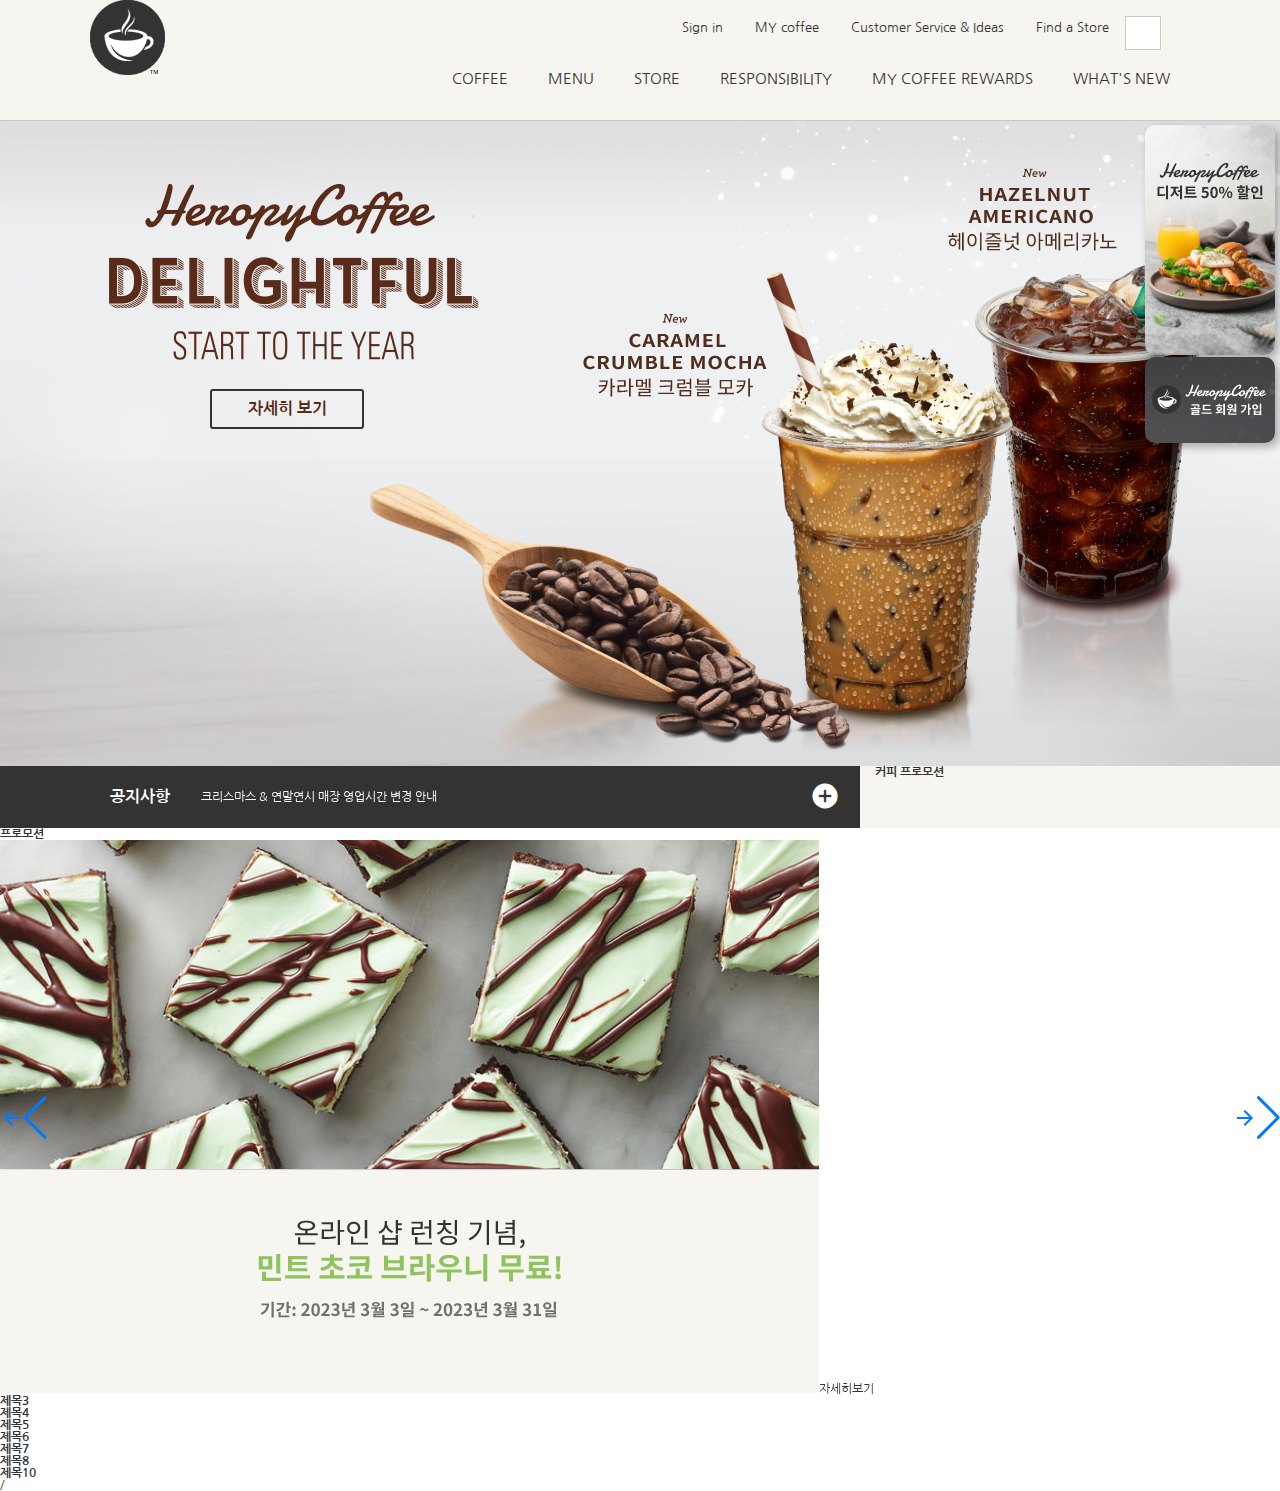
<file: heropy-coffee-main/index.html>
<!DOCTYPE html>
<html lang="ko">
<head>
    <meta charset="UTF-8">
    <meta http-equiv="X-UA-Compatible" content="IE=edge">
    <meta name="viewport" content="width=device-width, initial-scale=1.0">
    <meta property="og:type" content="website" />
    <meta property="og:site_name" content="Heropy coffee"/>
    <meta property="og:title" content="Heropy Coffee Landing" />
    <meta property="og:description" content="헤로피커피는 세계에서 가장 큰 다국적 커피 전문점으로, 64개국에서 총 23,187개의 매점을 운영하고 있습니다."/>
    <meta property="og:image" content="./images/for_seo.jpg"/>
    <meta property="og:url" content="https://epic-darwin-271c77.netlify.app" />
    <!--Twitter Cards-->
    <meta property="twitter:card" content="summary"/>
    <meta property="twiiter:site" content="heropycoffce"/>
    <meta property="twitter:title" content="Heropy Coffee Landing"/>
    <meta property="description" content="헤로피커피는 세계에서 가장 큰 다국적 커피 전문점으로, 64개국에서 총 23,187개의 매점을 운영하고 있습니다."/>
    <meta property=":image" content="./images/for_seo.jpg" />
    <meta property=":url" content="https://epic-darwin-271c77.netlify.app" />
    <title>heropy-coffce-main</title>

    <!--구글 폰트-->
    <link href="https://fonts.googleapis.com/css2?family=Material+Icons"rel="stylesheet">

    <!--파비콘-->
    <link href="./images/XvKfCjjc.ico" rel="shortcut icon" type="image/x-icon">

    <!--초기화 서식-->
    <link rel="stylesheet" href="./css/reset.css" type="text/css">

    <!--레이아웃 서식-->
    <link rel="stylesheet" href="./css/layout.css" type="text/css">

    <!--베이스 서식-->
    <link rel="stylesheet" href="./css/base.css" type="text/css">

    <!--메인 서식-->
    <link rel="stylesheet" href="./css/main.css" type="text/css">
    
    <!-- 스와이퍼 슬라이드 서식 -->
    <link rel="stylesheet" href="https://cdn.jsdelivr.net/npm/swiper@8/swiper-bundle.min.css"/>

    <!-- 벤더 프리픽스 -->
    <script src="./script/prefixfree.min.js"></script>

    <!-- 부드러운 애니메이션 스크립트 서식-->
    <script src="https://cdnjs.cloudflare.com/ajax/libs/gsap/3.11.2/gsap.min.js"></script>

    <!-- 메인 스크립트 -->
    <script src="./script/main.js" defer></script>
</head>
<body>
    <header>
        <div class="inner">
            <h1>
                <a href="index.html" href="메인페이지로 바로가기">
                    <img src="./images/logo.png" alt="상단로고">
                </a>
            </h1>
            <nav class="sub_mnu">
                <ul>
                    <li><a href="" title="회원가입">Sign in</a></li>
                    <li><a href="" title="커피">MY coffee</a></li>
                    <li><a href="" title="고객서비스">Customer Service &amp; Ideas</a></li>
                    <li><a href="" title="매장찾기">Find a Store</a></li>
                </ul>
            <!-- 검색폼 양식 -->
            <div class="search">
                <input type="search" placeholder="검색어 입력">
            <label for="search">
                <span class="material-icons">search</span>
            </div>
            </nav>

    <nav class="gnb">
            <ul>
                <li><a href="#" title="커피">coffee</a>
                    <div class="item_content">
                    <div class="sub_wrap">
                <dl class="sub">
                    <dt>커피</dt>
                            <dd><a href="" title=" ">헤로피커피 원두</a></dd>
                            <dd><a href="" title=" ">헤로피커피 비아</a></dd>
                            <dd><a href="" title="">헤로피커피 오라가미</a></dd>
                </dl>
                <dl class="sub">
                    <dt>에스프레소 음료</dt>
                            <dd><a href="#" title="">도피오</a></dd>
                            <dd><a href="#" title="">에스프레소 마키아또</a></dd>
                            <dd><a href="#" title="">아메리카노</a></dd>
                            <dd><a href="#" title="">마키아또</a></dd>
                            <dd><a href="#" title="">카푸치노</a></dd>
                            <dd><a href="#" title="">라떼</a></dd>
                            <dd><a href="#" title="">모카</a></dd>
                            <dd><a href="#" title="">리스트레또 비안코</a></dd>
                </dl>
                <dl class="sub">
                    <dt>커피이야기</dt>
                            <dd><a href="#" title="">로스트 스팩트럼</a></dd>
                            <dd><a href="#" title="">최상의 아라비카 원두</a></dd>
                            <dd><a href="#" title="">한 잔의 커피가 완성되기까지</a></dd>
                            <dd><a href="#" title="">클로버 커피 추출 시스템</a></dd>
                </dl>
                <dl class="sub">
                    <dt>최상의 커피를 즐기는 법</dt>
                            <dd><a href="" title="">커피 프레스</a></dd>
                            <dd><a href="" title="">푸어 오버</a></dd>
                            <dd><a href="" title="">아이스 푸어 오버</a></dd>
                            <dd><a href="" title="">커피 메이커</a></dd>
                            <dd><a href="" title="">리저브를 매장에서 다양하게 즐기는 법</a></dd>
                </dl>
                    </div>
                    <div class="content_texture">
                        <div class="inner">
                        <h4>나와 어울리는 커피 찾기</h4>
                        <p>여러분에게 어울리는 커피를 찾아드립니다.</p>
                        <h4>최상의 커피를 즐기는 법</h4>
                        <p>여러가지 방법을 통해 다양한 풍미의 커피를 즐겨보세요.</p>
                        </div>
                    </div>
                </div>
                </li>
                <li><a href="#" title="메뉴">menu</a>
                    <div class="item_content">
                    <div class="sub_wrap">
                            <dl class="sub">
                                <dt>음료</dt>
                                    <dd><a href="" title="">콜드 브루</a></dd>
                                    <dd><a href="" title="">브루드 커피</a></dd>
                                    <dd><a href="" title="">에스프레소</a></dd>
                                    <dd><a href="" title="">프라프치노</a></dd>
                                    <dd><a href="" title="">블렌디드 음료</a></dd>
                                    <dd><a href="" title="">헤로피 커피 피지오</a></dd>
                                    <dd><a href="" title="">티(티바나)</a></dd>
                                    <dd><a href="" title="">기타 제조 음료</a></dd>
                                    <dd><a href="" title="">주스(병음료)</a></dd>   
                            </dl>
                            <dl class="sub">
                                <dt>푸드</dt>
                                    <dd><a href="#" title="">베이커리</a></dd>
                                    <dd><a href="#" title="">케익</a></dd>
                                    <dd><a href="#" title="">샌드위치 &#x0026; 샐러드</a></dd>
                                    <dd><a href="#" title="">따듯한 푸드</a></dd>
                                    <dd><a href="#" title="">과일 &#x0026; 요거트</a></dd>
                                    <dd><a href="#" title="">스낵 &#x0026; 미니 디저트</a></dd>
                                    <dd><a href="#" title="">아이스크림</a></dd>
                            </dl>
                            <dl class="sub">
                                <dt>상품</dt>
                                    <dd><a href="#" title="">머그</a></dd>
                                    <dd><a href="#" title="">글라스</a></dd>
                                    <dd><a href="#" title="">플라스틱 텀블러</a></dd>
                                    <dd><a href="#" title="">스테인리스 텀블러</a></dd>
                                    <dd><a href="#" title="">보온병</a></dd>
                                    <dd><a href="#" title="">액세서리</a></dd>
                                    <dd><a href="#" title="">커피 용품</a></dd>
                                    <dd><a href="#" title="">패키지 티(티바나)</a></dd>
                            </dl>
                            <dl class="sub">
                                <dt>카드</dt>
                                    <dd><a href="" title="">실물카드</a></dd>
                                    <dd><a href="" title="">e-Gift 카드</a></dd>
                </li>
                <li><a href="#" title="스토어">store</a>
                    <div class="item_content">
                    <div class="sub_wrap">
                            <dl class="sub">
                                <dt>매장 찾기</dt>
                                    <dd><a href="" title="">퀵 검색</a></dd>
                                    <dd><a href="" title="">지역 검색</a></dd>
                                    <dd><a href="" title="">My 매장</a></dd>
                            </dl>
                                <dl class="sub">
                                <dt>매장이야기</dt>
                                    <dd><a href="" title="">청담스타</a></dd>
                                    <dd><a href="" title="">티바나 인스파이어드 매장</a></dd>
                                    <dd><a href="" title="">파마에파크</a></dd>
                    </div>
                    </div>
                </li>
                <li><a href="#" title="사회참여활동">responsibility</a>
                <div class="item_content">
                    <div class="sub_wrap">
                            <dl class="sub">
                                <dt>지역 사회 참여 활동</dt>
                                    <dd><a href="" title="">희망배달 캠패인</a></dd>
                                    <dd><a href="" title="">재능기부 카페 소식</a></dd>
                                    <dd><a href="" title="">커뮤니티 스토어</a></dd>
                                    <dd><a href="" title="">청년인재 양성</a></dd>
                                    <dd><a href="" title="">우리 농산물 사랑 캠페인</a></dd>
                                    <dd><a href="" title="">우리 문화 지키기</a></dd>
                            </dl>
                            <dl class="sub">
                                <dt>환경보호 활동</dt>
                                    <dd><a href="#" title="">환경 발자국 줄이기</a></dd>
                                    <dd><a href="#" title="">일회용 컵 없는 매장</a></dd>
                                    <dd><a href="#" title="">커피 원두 재활용</a></dd>
                            </dl>
                            <dl class="sub">
                                <dt>윤리 구매</dt>
                                    <dd><a href="#" title="">윤리적 원두 구매</a></dd>
                                    <dd><a href="#" title="">공정무역 인증</a></dd>
                                    <dd><a href="#" title="">커피 농가 지원 활동</a></dd>
                            </dl>
                </li>
            <li><a href="#" title="커피 리워즈">my coffee rewards</a>
                <div class="item_content">
                    <div class="sub_wrap">
                        <dl class="sub">
                            <dt>마이 헤로피커피 리워즈</dt>
                            <dd><a href="#" title="">마이 리워즈 소개</a></dd>
                            <dd><a href="#" title="">등급 및 혜택</a></dd>
                            <dd><a href="#" title="">헤로피커피 별</a></dd>
                            <dd><a href="#" title="">자주하는 질문</a></dd>
                        </dl>
                        <dl class="sub">
                            <dt>헤로피커피 카드</dt>
                            <dd><a href="#" title="">카드 소개</a></dd>
                            <dd><a href="#" title="">카드 갤러리</a></dd>
                            <dd><a href="#" title="">등록 및 조회</a></dd>
                            <dd><a href="#" title="">충전 및 이용안내</a></dd>
                            <dd><a href="#" title="">분실신고/환불신청</a></dd>
                            <dd><a href="#" title="">자주하는 질문</a></dd>
                        </dl>
                        <dl class="sub">
                            <dt>카드e-Gift</dt>
                            <dd><a href="#" title="">카드e-Gift소개</a></dd>
                            <dd><a href="#" title="">이용안내</a></dd>
                            <dd><a href="#" title="">선물하기</a></dd>
                            <dd><a href="#" title="">자주하는 질문</a></dd>
                        </dl>
                    </div>
                    <div class="content_texture">
                        <div>
                            <h4>카드 등록하기</h4>
                            <p>카드 등록 후 리워즈 서비스를 누리고 사용내역도 조회해보세요.</p>
                        </div>
                    </div>
                </div>
            </li>
            <li><a href="#" title="새소식">what's new</a>
                <div class="item_content">
                    <div class="sub_wrap">
                        <dl class="sub">
                            <dt>프로모션 &amp; 이벤트</dt>
                            <dd><a href="#" title="">전체</a></dd>
                            <dd><a href="#" title="">카드</a></dd>
                            <dd><a href="#" title="">마이 리워즈</a></dd>
                            <dd><a href="#" title="">온라인</a></dd>
                            <dd><a href="#" title="">2017 플래너</a></dd>
                        </dl>
                        <dl class="sub">
                            <dt>새소식</dt>
                            <dd><a href="#" title="">전체</a></dd>
                            <dd><a href="#" title="">상품 출시</a></dd>
                            <dd><a href="#" title="">문화</a></dd>
                            <dd><a href="#" title="">사회공헌</a></dd>
                            <dd><a href="#" title="">카드출시</a></dd>
                        </dl>
                        <dl class="sub">
                            <dt>매장별 이벤트</dt>
                            <dd><a href="#" title="">일반 매장</a></dd>
                            <dd><a href="#" title="">신규 매장</a></dd>
                        </dl>
                    </div>
                    <div class="content_texture">
                        <div>
                            <h4>매장별 이벤트</h4>
                            <p>매장 이벤트 정보를 확인 하실 수 있습니다.</p>
                            <h4>소설</h4>
                            <p>다양한 SNS 채널을 통해 커피를 만나보세요	&#33;</p>
                        </div>
                    </div>
                </div>
            </li>
        </ul>
    </nav>
    </div>
    </header>

<main>
    <section class="visual">
            <h2>메인 비주얼 이미지</h2>
        <div class="inner">
        <div class="title fadeln">
        <img src="./images/visual_title.png" alt=""><a href="#" title="자세히 보기" class="detail_btn">자세히 보기</a>
        </div>

        <div class="fadeln">
        <img src="./images/visual_cup1.png" alt="cup1" class="cup1">
        <img src="./images/visual_cup1_text.png" alt="" class="cup1_txt">
        </div>

        <div class="fadeln">
            <img src="./images/visual_cup2.png" alt="cup2"
            class="cup2">
            <img src="./images/visual_cup2_text.png" alt="" class="cup2_txt">
        </div>

        <div class="fadeln">
            <img src="./images/visual_spoon.png" alt="spoon"
            class="spoon">
        </div>

        
        </div>
    </section>

    <section class="notice">
            <div class="n_inner">
                <div class="n_inner_left">
                    <h2>공지사항</h2>
                    <div class="swiper s_notice">
                        <div class="swiper-wrapper">
                            <div class="swiper-slide"><a href="javascript:void(0)" title="">크리스마스 & 연말연시 매장 영업시간 변경 안내</a></div>
                            <div class="swiper-slide"><a href="javascript:void(0)" title="">[당첨자 발표] 커피 영수증 이벤트</a></div>
                            <div class="swiper-slide"><a href="javascript:void(0)" title="">애플리케이션 버전 업데이트 안내</a></div>
                            <div class="swiper-slide"><a href="javascript:void(0)" title="">[당첨자 발표] 전자영수증 이벤트</a></div>
                        </div>
                    </div>
                    <i class="material-icons">add_circle</i>
                </div>

                <div class="n_inner_right">
                <h2>커피 프로모션</h2>
                <i class="material-icons">upload</i>
                </div>
            </div>
    </section>

    <section class="Promotion">
            <h2>프로모션</h2>
            <div class="swiper proslide">
            <div class="swiper-wrapper">
                <div class="swiper-slide"><a href="javascript:void(0);" title="프로모션1" class="btn"><img src="./images/promotion_slide1.jpg" alt="">자세히보기</a>
                </div>
                <div class="swiper-slide"><a href="javascript:void(0);" title="프로모션2" class="btn"><img src="./images/promotion_slide2.jpg" alt="">자세히보기</a></div>
                <div class="swiper-slide" ><a href="javascript:void(0);" title="프로모션3" class="btn"><img src="./images/promotion_slide3.jpg" alt="">자세히보기</a></div>
                <div class="swiper-slide"><a href="javascript:void(0);" title="프로모션4" class="btn"><img src="./images/promotion_slide4.jpg" alt="">자세히보기</a></div>
                <div class="swiper-slide"><a href="javascript:void(0);" title="프로모션5" class="btn"><img src="./images/promotion_slide5.jpg" alt="">자세히보기</a></div> 
            </div>
                <div class="swiper-pagination"></div>
                <div class="swiper-button-prev">
                    <span class="material-icons">arrow_back</span>
                </div>

                <div class="swiper-button-next">
                    <span class="material-icons">arrow_forward</span>
                </div>
            </div>
        </section>
        <section><h2 class="event">제목3</h2></section>
        <section><h2 class="month">제목4</h2></section>
        <section><h2 class="year">제목5</h2></section>
        <section><h2 class="ithing">제목6</h2></section>
        <section><h2 class="cha">제목7</h2></section>
        <section><h2 class="car">제목8</h2></section>
        <section><h2 class="title">제목9</h2></section>
        <section><h2 class="hi">제목10</h2></section>
        <!-- 배너 배지 -->
        <aside class="badges">
            <a href="#" title="디저트 50%할인">
                <img src="./images/badge1.jpg" alt="">
            </a>
            <br>
            <a href="#" title="골드 회원 가입">
                <img src="./images/badge2.jpg" alt="">
            </a>
        </aside>
    </main>

    <footer></footer>
     <!-- Swiper JS -->
     /

     <!-- Initialize Swiper -->
     <script>
       var swiper = new Swiper(".s_notice", {
         direction: "vertical",
         autoplay: true,
         loop:true,
       });
       var swiper = new Swiper(".proSlide", {
        slidesPerView : 3,
        spaceBetween: 10,
        centeredSlides:true,
        pagination: {
            el:".swiper-pragination",
            clickable: true,
        },
        loop:true,
        autoplay: true,
        navigation: {
            nextEl:".swiper-button-next",
            prevEl:".siper-button-prev",
        }
       })
     </script>
</body>
</html>
</file>
<file: heropy-coffee-main/css/layout.css>
@charset "utf-8";

header{
    background:#f6f5f0;
    position:fixed;top:0px;
    width:100%;
    z-index:100;
    border-bottom:1px solid #c8c8c8;
}
header .inner{
    width:1100px;
    height:120px;
    margin:0px auto;
    position: relative;
}
header .innet h1{padding-top:20px;}
.sub_mnu{
    position:absolute;
    right:0px;top:10px;
    display: flex;
}
.sub_mnu > ul{
    display:flex;
}
.sub_mnu > ul > li{
    position:relative;
}
.sub_mnu > ul > li::before{
    content:"";
    width: 1px;height:12px;
    background: #c8c8c8;
    position: block;
    top:12px;bottom:0px;
}
.sub_mnu > ul > li:first-child::before{
    display:none;
}

.sub_mnu > ul > li > a{
    padding:11px 16px;
    display:block;
    font-size:13px;
}
.search{
    position:relative;
    height:34px;
}
.search input{
    width:36px;height: 34px;
    padding:4px 10px;
    border:1px solid #ccc;
    outline:none;
    background:#fff;
    color:#777;
    transition:width 0.4s;
}
.search input:focus{
    width:190px;
    border-color:#ea9926;
}
.search .material-icons{
    height:24px;
    transform:translate(-34px,11px);
    font-size:26px;
    transition:0.4s;
}
.search input+label .material-icons{
    opacity:0;
}

/*메인메뉴 서식*/
.gnb{
    position:absolute;
    bottom:0px;right:0px
}
.gnb > ul{
    display:flex;
}
.gnb > ul > li{}
.gnb > ul > li > a{
    text-transform: uppercase;
    font-size:15px;
    padding:10px 20px 34px 20px;
    display:block;
}
.gnb > ul > li > a:hover{
    color:#ea9926;
    display:block;
    background-color:#2c2a29;
    border-radius: 6px 6px 0 0;
}
.gnb > ul > li:hover .item_content{
    display:block;
}

/* 서브메뉴 박스 */
.item_content{
    width:100%;
    position:fixed;
    left:0px;
    background:#2c2a29;
    display: none;
}
.sub_wrap{
    width:1100px;   
    margin:0px auto;
    position:relative;
    display:flex;
}
.sub{
    padding:20px 0px;
}
.sub dt, .sub dd{
    width:220px;}
.sub dt{
    padding:3px 0px 12px 0px;
    font-size:14px;
    color:#fff;

}
.sub dd a{
    padding:5px 0;
    font-size:12px;
    color:#999;
    cursor: pointer;
    line-height:180%;
}
.sub dd a:hover{
color:#ea9926;
}
.content_texture{
    background-image:url('../images/main_menu_pattern.jpg');
    padding:30px 0px 10px 0px;
    font-size:12px;
}
.content_texture h4{
    color: #999;
    font-weight: 900;
}
.content_texture p{
    color:#ea9926;
    margin: 4px 0 14px;
}

main{}
section{}
.visual{}
.notice{}
.banner{}
.event{}
.month{}
.year{}
.ithing{}
.cha{}
.car{}
.title{}
footer{}
</file>
<file: heropy-coffee-main/css/base.css>
@charset "utf-8";

@import url('https://fonts.googleapis.com/css2?family=Nanum+Gothic:wght@400;700&display=swap');


body{
    font-family:"Nanum Gothic",sans-serif;
    font-size:12px; /*16이 기본이지만 보통글자는 12로 설정함*/
    color:#333; /* 글자색은 검정이지만 회색으로 설정함 - 웹접근성이 좋게 하기 위함.*/
}
a{
    text-decoration:none;
    color:#333;
}
</file>
<file: heropy-coffee-main/css/main.css>
@charset "utf-8";

main{padding-top:120px;}

.badges{
    width:130px;
    position:fixed;
    right:5px;top:125px;
    z-index:90;
}
.badges img{
    border-radius: 10px;
    box-shadow:4px 4px 10px rgba(0,0,0,0.3);
}

/* 비주얼영역서식 */
.visual{
    height:646px;
    background:url('../images/visual_bg.jpg');
}
.visual > h2{display:none;}
.visual .inner{
    width: 1100px;height:646px;
    margin:0px auto;
    position:relative;
}
.title,.cup1,.cup1_txt,.cup2,.cup2_txt,.spoon{position:absolute;
}
.title{top:40px;left:-10px;}
.cup1{bottom:0px;right:-47px;}
.cup1_txt{top:40px;right:60px;}
.cup2{bottom:0px;right:162px;}
.cup2_txt{top:186px;right:412px;}
.spoon{bottom:0px;left:275px;}

.detail_btn{
    width:130px; padding:10px;
    border:4px; border:2px solid #333;
    font-size:16px; font-weight: 700;
    text-align: center; display:block;
    transition:0.4s; color:#592b18;
    transform:translateX(130px);
    border-radius:3px;
}
.detail_btn:hover{
    color:#fff;
    background:#592b18;
}
.fadein{
    opacity: 0;
}
/* 공지사항 서식 */
.notice{
    height:62px;

    background: rgb(51,51,51);
    background: linear-gradient(90deg, rgba(51,51,51,1) 61.5%, rgba(246,245,239,1) 61.5%);
}
.n_inner{
    width:1100px;
    margin:0px auto;
    display: flex;
}
.n_inner_left{
    width:70%;
    display:flex;
    background: #333;
}
.n_inner_left h2{
    width:90px;
    padding: 0px 20px;
    color:#fff;
    font-size:16px;
    line-height: 62px;
}
.s_notice {
    width: 100%;height: 62px;
}
.s_notice .swiper-slide {
    text-align: left;
    font-size: 18px;
    /* Center slide text vertically */
    display: -webkit-box;
    display: -ms-flexbox;
    display: -webkit-flex;
    display: flex;
    -webkit-box-pack: center;
    -ms-flex-pack: center;
    -webkit-justify-content: center;
    justify-content: left;
    -webkit-box-align: center;
    -ms-flex-align: center;
    -webkit-align-items: center;
    align-items: center;
}
.s_notice .swiper-slide a{font-size: 12px;color:#fff;}
.n_inner_left i{
    font-size: 30px;
    color:#fff;
    padding:15px 20px 0px 0px;
}
.n_inner_right{
    width:30%;
    display:flex;
    justify-content: center;
}
.n_inner_right h2{
    width:100px;
    color:#333;
}
.n_inner_right i{
    font-size:30px;
    padding:15px 20px 0px 0px;
}/* 프로모션 서식 */
.promotion{
    display:flex;
    justify-content: center;
    overflow: hidden;
    background:#f6f5ef;
    position:relative;
    
}
.promotion h2{display:none;}
.proSlide{
    position:relative;
    width:calc(819px * 3 + 10px * 2); /* 2477 띄어쓰기 주의 */ 
    height:653px;
    flex-shrink: 0;
}
.proSlide .swiper-slide{
    position:relative;
    text-align:center;
    opacity: .5;
    transition: opacity 1s;
}
.promotion .swiper-slide-active{
    opacity: 1;
}
.promotion .swiper-slide .btn{
    position: absolute;
    bottom: 0;
    left: 0;
    right: 0;
    margin:auto;
}
.proSlide .swiper-button-prev,
.proSlide .swiper-button-next{  
    position:absolute;right:0px;
    width:42px;height:42px;
    border-radius:50%;
    border:2px solid #333;
    top:270px;right:50%;
    margin-right:-480px;
    text-align: center;
}
</file>
